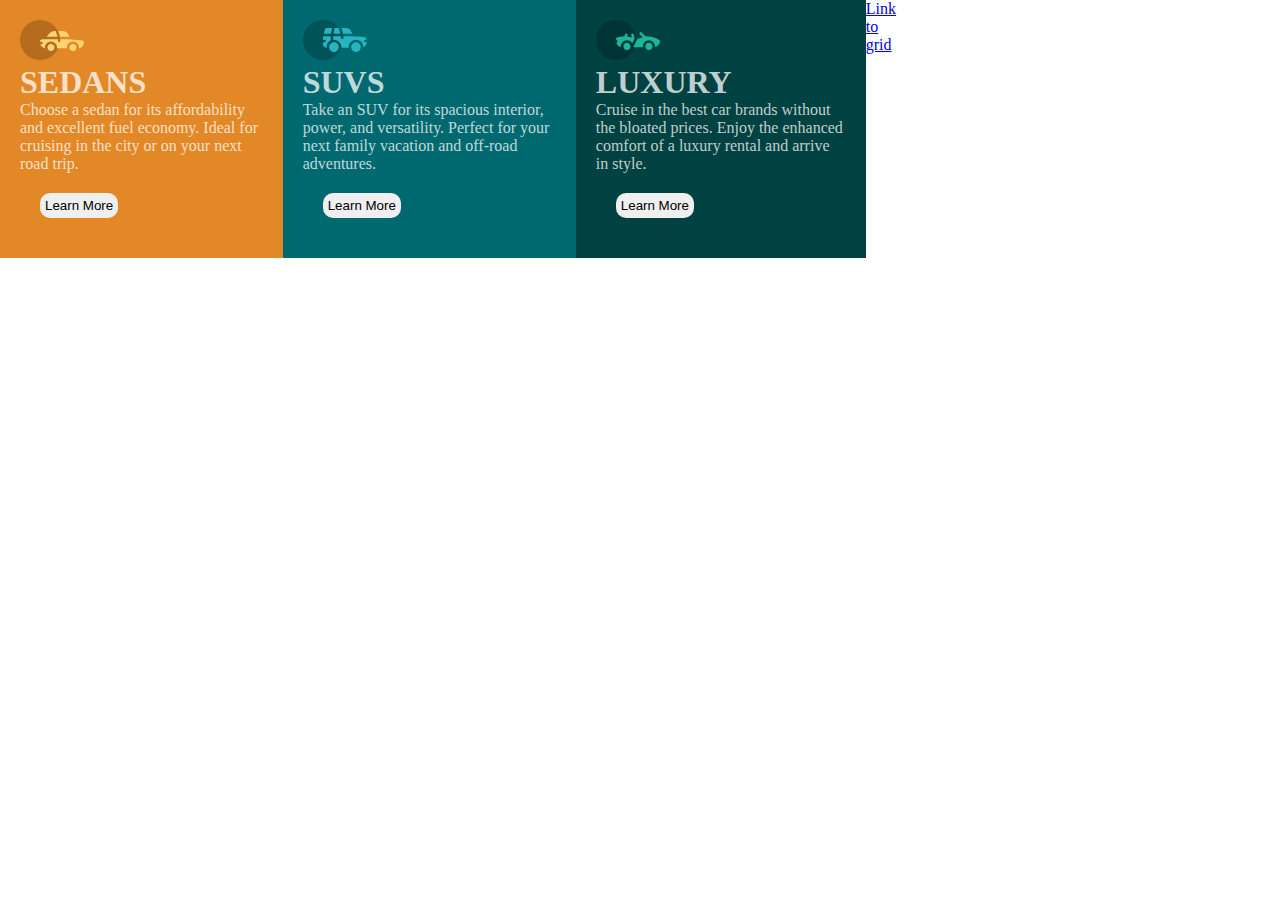
<file: index.html>
<!DOCTYPE html>
<html lang="en">
  <head>
    <meta charset="UTF-8" />
    <meta http-equiv="X-UA-Compatible" content="IE=edge" />
    <meta name="viewport" content="width=device-width, initial-scale=1.0" />
    <title>Flexbox</title>
    <link rel="stylesheet" href="style.css" />
    <link
      href="https://fonts.googleapis.com/css2?family=Big+Shoulders+Display:wght@700&family=Lexend+Deca&family=Open+Sans:wght@300&display=swap"
      rel="stylesheet"
    />
  </head>
  <body>
    <div class="Parent">
      <div class="container one">
        <img
          src="./images-20220616T100614Z-001/images/icon-sedans.svg"
          alt="icon-sedans"
        />
        <h1>SEDANS</h1>
        <p>
          Choose a sedan for its affordability and excellent fuel economy. Ideal
          for cruising in the city or on your next road trip.
        </p>
        <button class="btn one1">Learn More</button>
      </div>

      <div class="container two">
        <img
          src="./images-20220616T100614Z-001/images/icon-suvs.svg"
          alt="icon-suvs"
        />
        <h1>SUVS</h1>
        <p>
          Take an SUV for its spacious interior, power, and versatility. Perfect
          for your next family vacation and off-road adventures.
        </p>
        <button class="btn two2">Learn More</button>
      </div>

      <div class="container three">
        <img
          src="./images-20220616T100614Z-001/images/icon-luxury.svg"
          alt="icon-luxury"
        />
        <h1>LUXURY</h1>
        <p>
          Cruise in the best car brands without the bloated prices. Enjoy the
          enhanced comfort of a luxury rental and arrive in style.
        </p>
        <button class="btn three3">Learn More</button>
      </div>
      <br />
      <a href="grid.html">Link to grid</a>
    </div>
  </body>
</html>
</file>
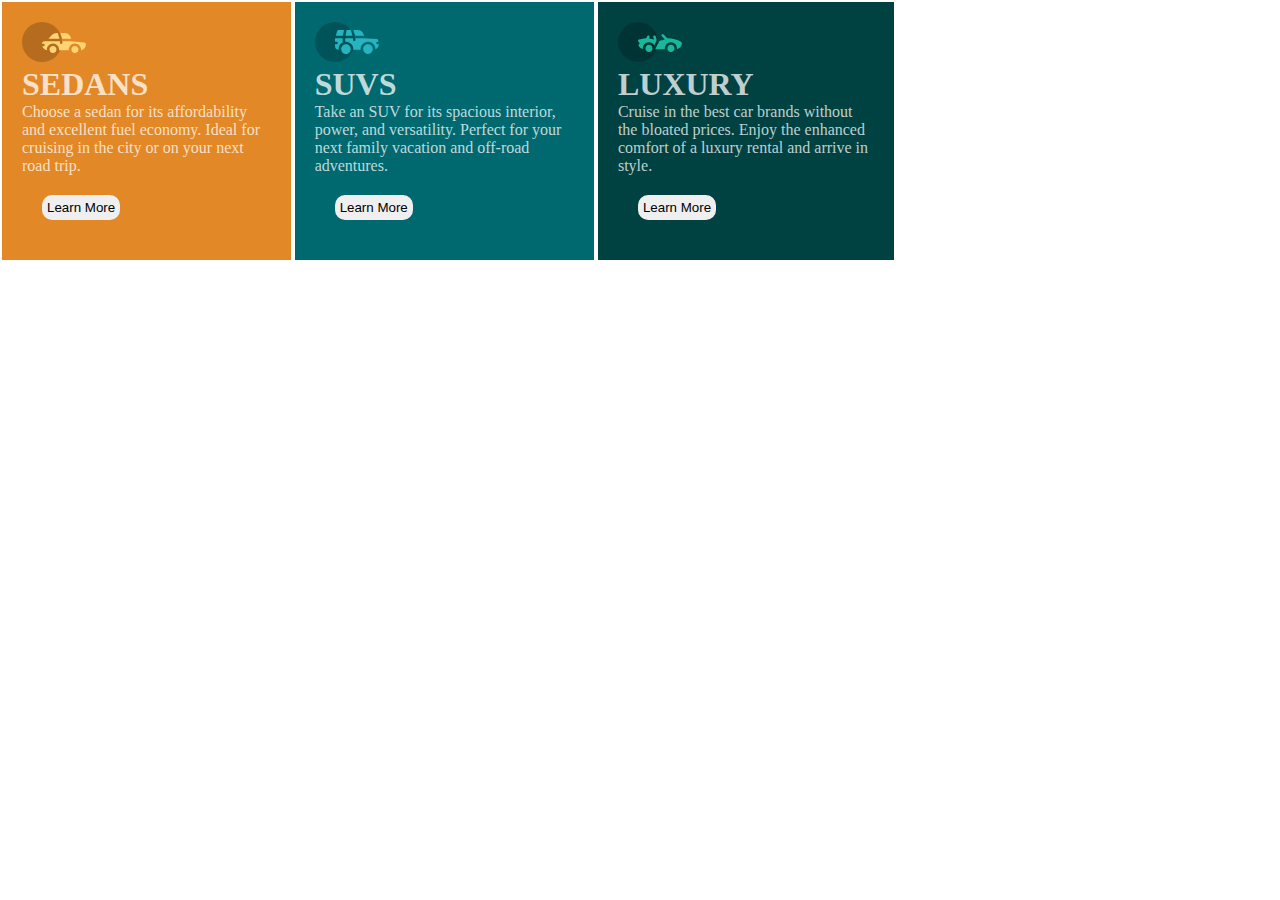
<file: images-20220616T100614Z-001/images/index.html>
<!DOCTYPE html>
<html lang="en">
  <head>
    <meta charset="UTF-8" />
    <meta http-equiv="X-UA-Compatible" content="IE=edge" />
    <meta name="viewport" content="width=device-width, initial-scale=1.0" />
    <title>Flexbox</title>
    <link rel="stylesheet" href="style.css" />
    <link
      href="https://fonts.googleapis.com/css2?family=Big+Shoulders+Display:wght@700&family=Lexend+Deca&family=Open+Sans:wght@300&display=swap"
      rel="stylesheet"
    />
  </head>
  <body>
    <div class="Parent">
      <div class="container one">
        <img src="./icon-sedans.svg" alt="icon-sedans" />
        <h1>SEDANS</h1>
        <p>
          Choose a sedan for its affordability and excellent fuel economy. Ideal
          for cruising in the city or on your next road trip.
        </p>
        <button class="btn one1">Learn More</button>
      </div>

      <div class="container two">
        <img src="./icon-suvs.svg" alt="icon-suvs" />
        <h1>SUVS</h1>
        <p>
          Take an SUV for its spacious interior, power, and versatility. Perfect
          for your next family vacation and off-road adventures.
        </p>
        <button class="btn two2">Learn More</button>
      </div>

      <div class="container three">
        <img src="./icon-luxury.svg" alt="icon-luxury" />
        <h1>LUXURY</h1>
        <p>
          Cruise in the best car brands without the bloated prices. Enjoy the
          enhanced comfort of a luxury rental and arrive in style.
        </p>
        <button class="btn three3">Learn More</button>
      </div>
    </div>
  </body>
</html>
</file>
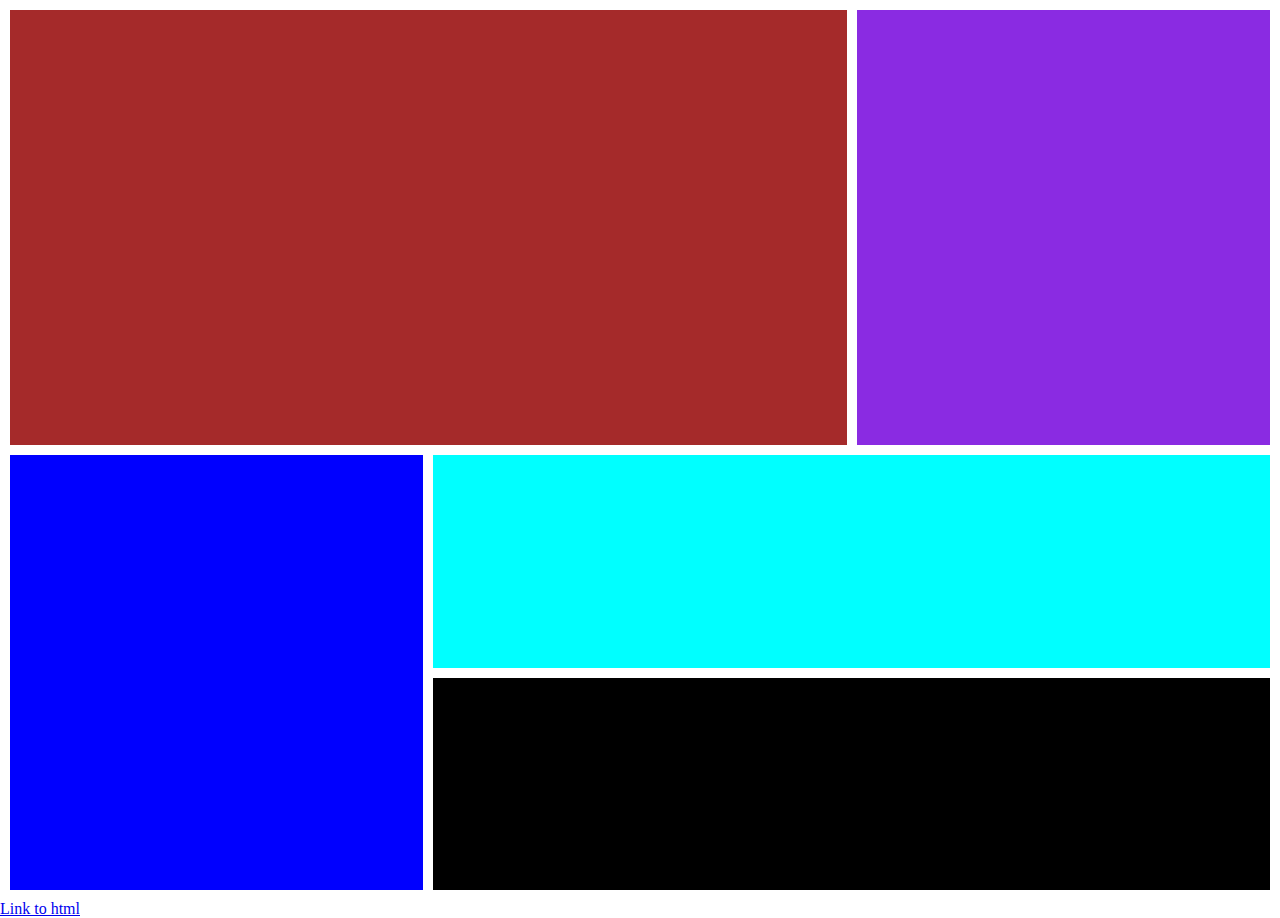
<file: grid.html>
<!DOCTYPE html>
<html lang="en">
  <head>
    <meta charset="UTF-8" />
    <meta http-equiv="X-UA-Compatible" content="IE=edge" />
    <meta name="viewport" content="width=device-width, initial-scale=1.0" />
    <title>Grid</title>
    <link rel="stylesheet" href="gridstyle.css" />
  </head>
  <body>
    <div class="container">
      <div class="one"></div>

      <div class="two"></div>

      <div class="three"></div>

      <div class="four"></div>

      <div class="five"></div>
    </div>

    <a href="index.html">Link to html</a>
  </body>
</html>
</file>
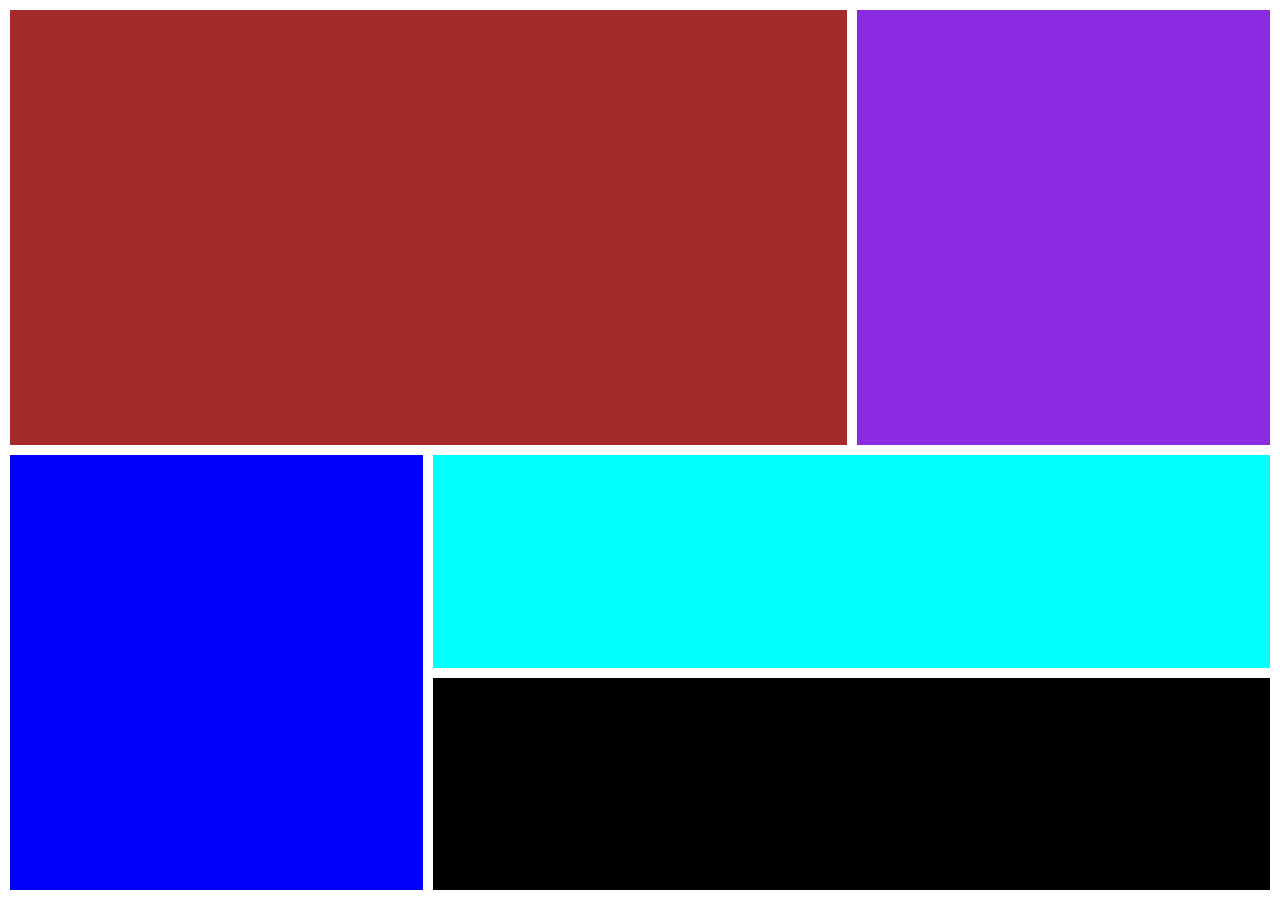
<file: images-20220616T100614Z-001/images/grid.html>
<!DOCTYPE html>
<html lang="en">
  <head>
    <meta charset="UTF-8" />
    <meta http-equiv="X-UA-Compatible" content="IE=edge" />
    <meta name="viewport" content="width=device-width, initial-scale=1.0" />
    <title>Grid</title>
    <link rel="stylesheet" href="gridstyle.css" />
  </head>
  <body>
    <div class="container">
      <div class="one"></div>

      <div class="two"></div>

      <div class="three"></div>

      <div class="four"></div>

      <div class="five"></div>
    </div>
  </body>
</html>
</file>
<file: style.css>
* {
  box-sizing: border-box;
  margin: 0;
  padding: 0;
}

.Parent {
  display: flex;
  justify-content: center;
  position: absolute;
  width: 70%;
}
.container {
  padding: 20px;
}

.one,
.one1:hover {
  background-color: hsl(31, 77%, 52%);
  color: hsla(0, 0%, 100%, 0.75);
}

.two,
.two2:hover {
  background-color: hsl(184, 100%, 22%);
  color: hsla(0, 0%, 100%, 0.75);
}
.three,
.three3:hover {
  background-color: hsl(179, 100%, 13%);
  color: hsla(0, 0%, 100%, 0.75);
}

.btn {
  padding: 5px;
  border-radius: 10px;
  cursor: pointer;
  margin: 20px 20px;
  border: none;
}

.one1:hover,
.two2:hover,
.three3:hover {
  border: 2px solid white;
}
</file>
<file: images-20220616T100614Z-001/images/style.css>
* {
  box-sizing: border-box;
  margin: 0;
  padding: 0;
}

.Parent {
  display: flex;
  justify-content: center;
  margin: auto;
  padding: auto;
  position: absolute;
  width: 70%;
}
.container {
  padding: 20px;
}

.one,
.one1:hover {
  background-color: hsl(31, 77%, 52%);
  color: hsla(0, 0%, 100%, 0.75);
  border: 2px solid white;
}

.two,
.two2:hover {
  background-color: hsl(184, 100%, 22%);
  color: hsla(0, 0%, 100%, 0.75);
  border: 2px solid white;
}
.three,
.three3:hover {
  background-color: hsl(179, 100%, 13%);
  color: hsla(0, 0%, 100%, 0.75);
  border: 2px solid white;
}

.btn {
  padding: 5px;
  border-radius: 10px;
  cursor: pointer;
  margin: 20px 20px;
  border: none;
}
</file>
<file: gridstyle.css>
* {
  margin: 0;
  padding: 0;
  box-sizing: border-box;
}

.container {
  display: grid;
  gap: 10px;
  padding: 10px;
  height: 100vh;
  grid-template-columns: auto auto auto;
  grid-template-rows: auto auto auto;
}

.one {
  grid-column: 1/3;
  grid-row: 1/3;
  background-color: brown;
}
.two {
  grid-column: 3;
  grid-row: 1/3;
  background-color: blueviolet;
}
.three {
  grid-row: 3/5;
  background-color: blue;
}
.four {
  grid-column: 2/4;
  background-color: aqua;
}
.five {
  grid-column: 2/4;
  background-color: black;
}
</file>
<file: images-20220616T100614Z-001/images/gridstyle.css>
* {
  margin: 0;
  padding: 0;
  box-sizing: border-box;
}

.container {
  display: grid;
  gap: 10px;
  padding: 10px;
  height: 100vh;
  grid-template-columns: auto auto auto;
  grid-template-rows: auto auto auto;
}

.one {
  grid-column: 1/3;
  grid-row: 1/3;
  background-color: brown;
}
.two {
  grid-column: 3;
  grid-row: 1/3;
  background-color: blueviolet;
}
.three {
  grid-row: 3/5;
  background-color: blue;
}
.four {
  grid-column: 2/4;
  background-color: aqua;
}
.five {
  grid-column: 2/4;
  background-color: black;
}
</file>
